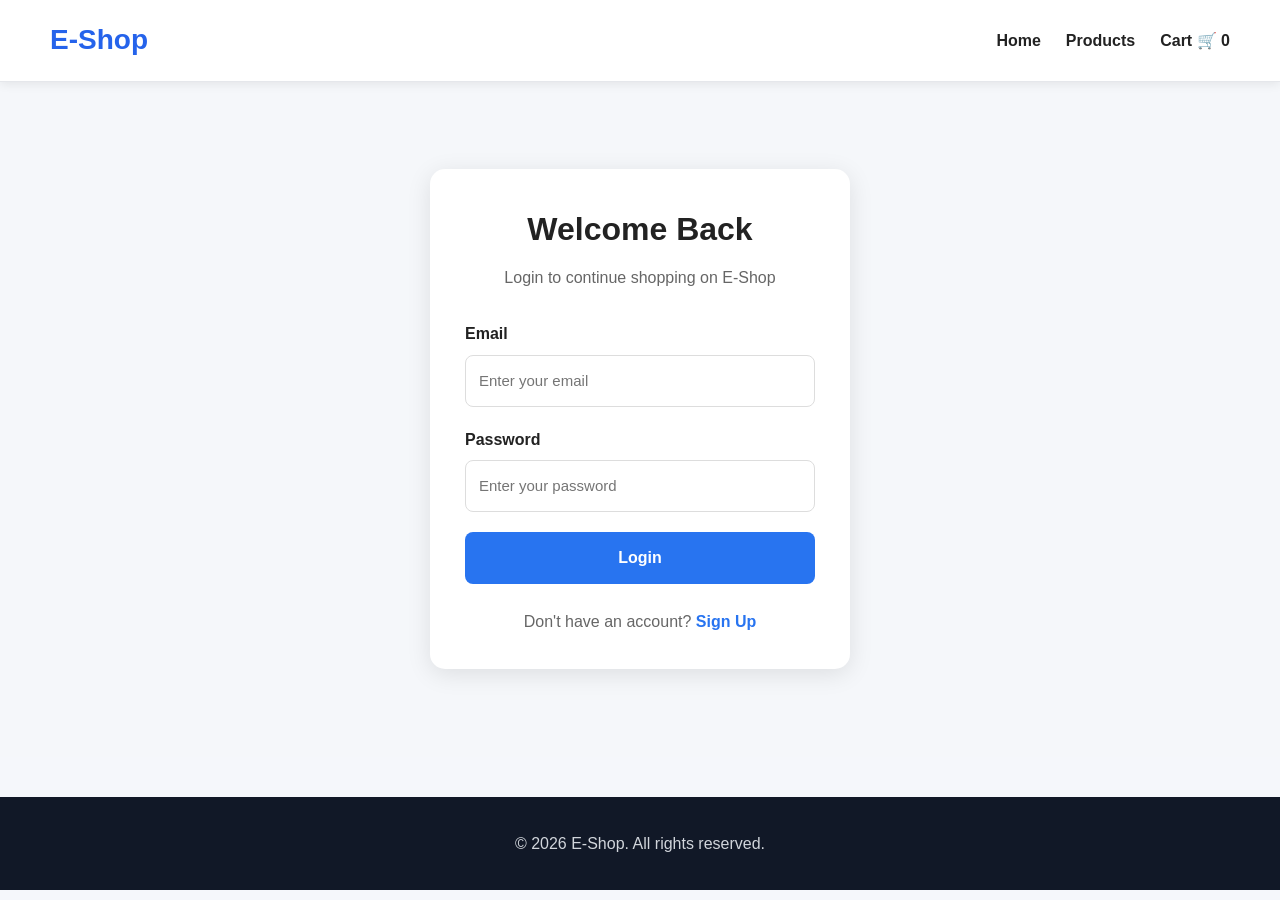
<file: index.html>
<!DOCTYPE html>
<html lang="en">
<head>
    <meta charset="UTF-8">
    <meta name="viewport" content="width=device-width, initial-scale=1.0">

    <title>E-Shop | Online Shopping</title>

    <link rel="stylesheet" href="css/style.css">
</head>

<body>

    <!-- Navbar -->
    <header class="navbar">

        <div class="logo" >E-Shop </div>

        <nav class="nav-links">
            <a href="index.html">Home</a>

            <a href="index.html#products">Products</a>

            <a href="cart.html" class="cart-link">
                🛒 Cart
                <span id="cart-count">0</span>
            </a>
            <a href="login.html" class="login-btn"> Login</a>
        </nav>

    </header>


    <!-- Hero Section -->
    <section class="hero">

        <div class="hero-content">

            <p class="eyebrow">
                WELCOME TO E-SHOP
            </p>

            <h1>
                Shop Your Favourite Products
            </h1>

            <p>
                Discover electronics, fashion, accessories and more
                at E-Shop.
            </p>

            <!-- Search Bar -->
            <div class="search-bar">

                <input
                    type="search"
                    id="search-input"
                    placeholder="Search products..."
                    aria-label="Search products"
                >

                <button 
                type ="button"
                id="search-button">
                    Search
                </button>

            </div>

        </div>

    </section>


    <!-- Products Section -->
    <main>

        <section class="products-section" id="products">

            <div class="section-heading">

                <div>
                    <p class="eyebrow">
                        EXPLORE OUR STORE
                    </p>

                    <h2>
                        All Products
                    </h2>
                </div>

                <p id="product-count"></p>

            </div>


            <!-- Product Grid -->
            <div
                id="product-grid"
                class="product-grid"
            >
                <!-- Products will be added using JavaScript -->
            </div>


            <!-- No Products Message -->
            <div
                id="no-products"
                class="empty-message hidden"
                style="display: none;"
            >
                No products found

                <p>
                    Try searching for another product.
                </p>

            </div>

        </section>

    </main>


    <!-- Product Details Popup -->
    <div
        id="product-modal"
        class="modal hidden"
        aria-hidden="true"
    >

        <div class="modal-content">

            <button
                id="close-modal"
                class="close-btn"
                aria-label="Close"
            >
                &times;
            </button>

            <div id="modal-body">
                <!-- Product details will appear here -->
            </div>

        </div>

    </div>


    <!-- Footer -->
    <footer class="footer">

        <p>
            &copy; 2026 E-Shop. All rights reserved.
        </p>

    </footer>


    <!-- JavaScript -->
    <script src="js/products.js"></script>
    <script src="js/script.js"></script>

</body>
</html>
</file>
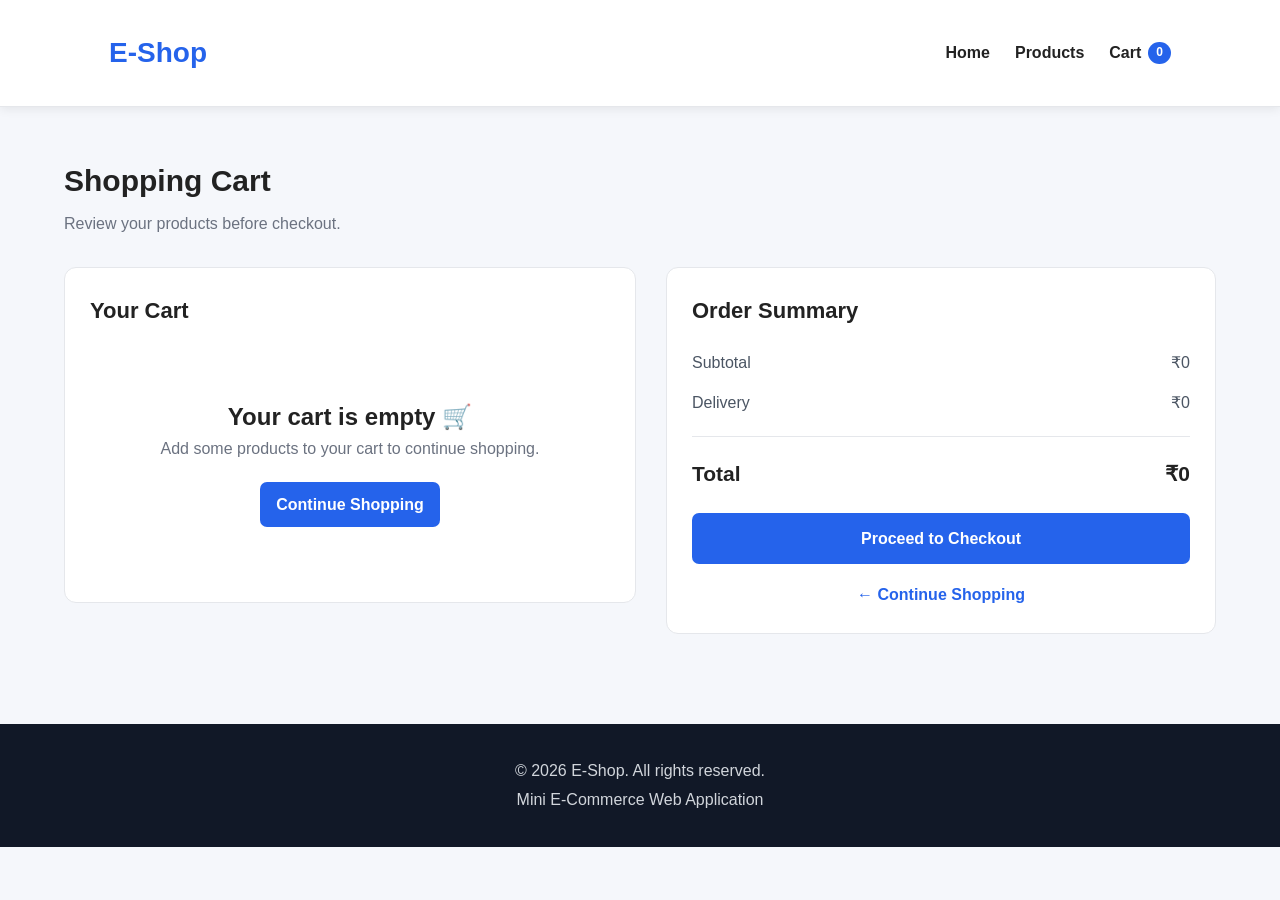
<file: cart.html>
<!DOCTYPE html>
<html lang="en">
<head>
    <meta charset="UTF-8">
    <meta name="viewport" content="width=device-width, initial-scale=1.0">

    <title>E-Shop | Cart</title>

    <link rel="stylesheet" href="css/style.css">
</head>

<body>

    <!-- Navigation Bar -->
    <header class="navbar">
        <div class="container nav-container">

            <a href="index.html" class="logo">
                E-Shop
            </a>

            <nav class="nav-links">
                <a href="index.html">Home</a>
                <a href="index.html#products">Products</a>

                <a href="cart.html" class="cart-link">
                    Cart
                    <span id="cart-count" class="cart-count">0</span>
                </a>
            </nav>

        </div>
    </header>


    <!-- Cart Section -->
    <main class="cart-page">

        <div class="container">

            <div class="page-heading">
                <h1>Shopping Cart</h1>
                <p>Review your products before checkout.</p>
            </div>


            <div class="cart-layout">

                <!-- Cart Items -->
                <section class="cart-items-section">

                    <div class="cart-section-header">
                        <h2>Your Cart</h2>
                    </div>

                    <!-- cart.js will insert products here -->
                    <div id="cart-container" class="cart-container">

                        <div class="empty-cart" id="empty-cart">
                            <h3>Your cart is empty</h3>
                            <p>Add some products from our store.</p>

                            <a href="index.html" class="btn">
                                Continue Shopping
                            </a>
                        </div>

                    </div>

                </section>


                <!-- Cart Summary -->
                <aside class="cart-summary">

                    <h2>Order Summary</h2>

                    <div class="summary-row">
                        <span>Subtotal</span>
                        <span id="cart-subtotal">₹0</span>
                    </div>

                    <div class="summary-row">
                        <span>Delivery</span>
                        <span id="cart-delivery">Free</span>
                    </div>

                    <div class="summary-divider"></div>

                    <div class="summary-total">
                        <span>Total</span>
                        <span id="cart-total">₹0</span>
                    </div>

                    <button
                        type="button"
                        id="checkout-button"
                        class="btn checkout-btn"
                    >
                        Proceed to Checkout
                    </button>

                    <a href="index.html" class="continue-shopping">
                        ← Continue Shopping
                    </a>

                </aside>

            </div>

        </div>

    </main>


    <!-- Footer -->
    <footer class="footer">
        <div class="container">

            <p>
                © 2026 E-Shop. All rights reserved.
            </p>

            <p>
                Mini E-Commerce Web Application
            </p>

        </div>
    </footer>


    <!-- JavaScript -->
    <script src="js/products.js"></script>
    <script src="js/cart.js"></script>

</body>
</html>
</file>
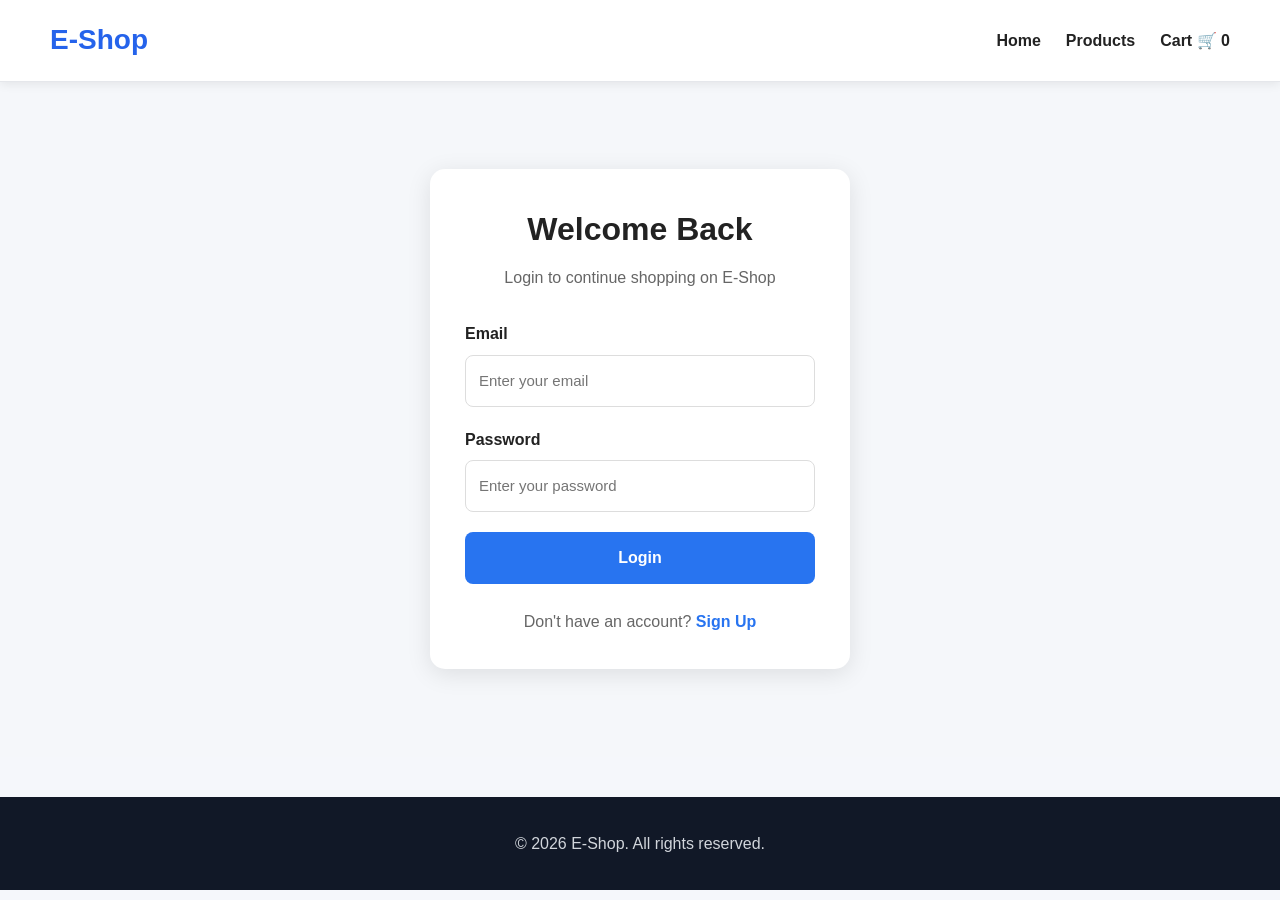
<file: login.html>
<!DOCTYPE html>
<html lang="en">
<head>
    <meta charset="UTF-8">
    <meta name="viewport" content="width=device-width, initial-scale=1.0">

    <title>Login - E-Shop</title>

    <link rel="stylesheet" href="css/style.css">
</head>

<body>

    <!-- Navbar -->
    <header class="navbar">

        <div class="logo">
            E-Shop
        </div>

        <nav class="nav-links">
            <a href="index.html">Home</a>
            <a href="index.html#products">Products</a>
            <a href="cart.html">
                Cart 🛒
                <span id="cart-count">0</span>
            </a>
        </nav>

    </header>


    <!-- Login Section -->
    <main class="login-page">

        <div class="login-container">

            <h1>Welcome Back</h1>

            <p class="login-subtitle">
                Login to continue shopping on E-Shop
            </p>

            <form id="login-form">

                <div class="form-group">
                    <label for="email">Email</label>

                    <input
                        type="email"
                        id="email"
                        placeholder="Enter your email"
                        required
                    >
                </div>


                <div class="form-group">
                    <label for="password">Password</label>

                    <input
                        type="password"
                        id="password"
                        placeholder="Enter your password"
                        required
                    >
                </div>


                <button type="submit" class="login-submit">
                    Login
                </button>

            </form>


            <p class="signup-text">
                Don't have an account?
                <a href="signup.html" id="signup-link">Sign Up</a>
            </p>

        </div>

    </main>


    <footer class="footer">
        <p>© 2026 E-Shop. All rights reserved.</p>
    </footer>


    <script src="js/login.js"></script>

</body>
</html>
</file>
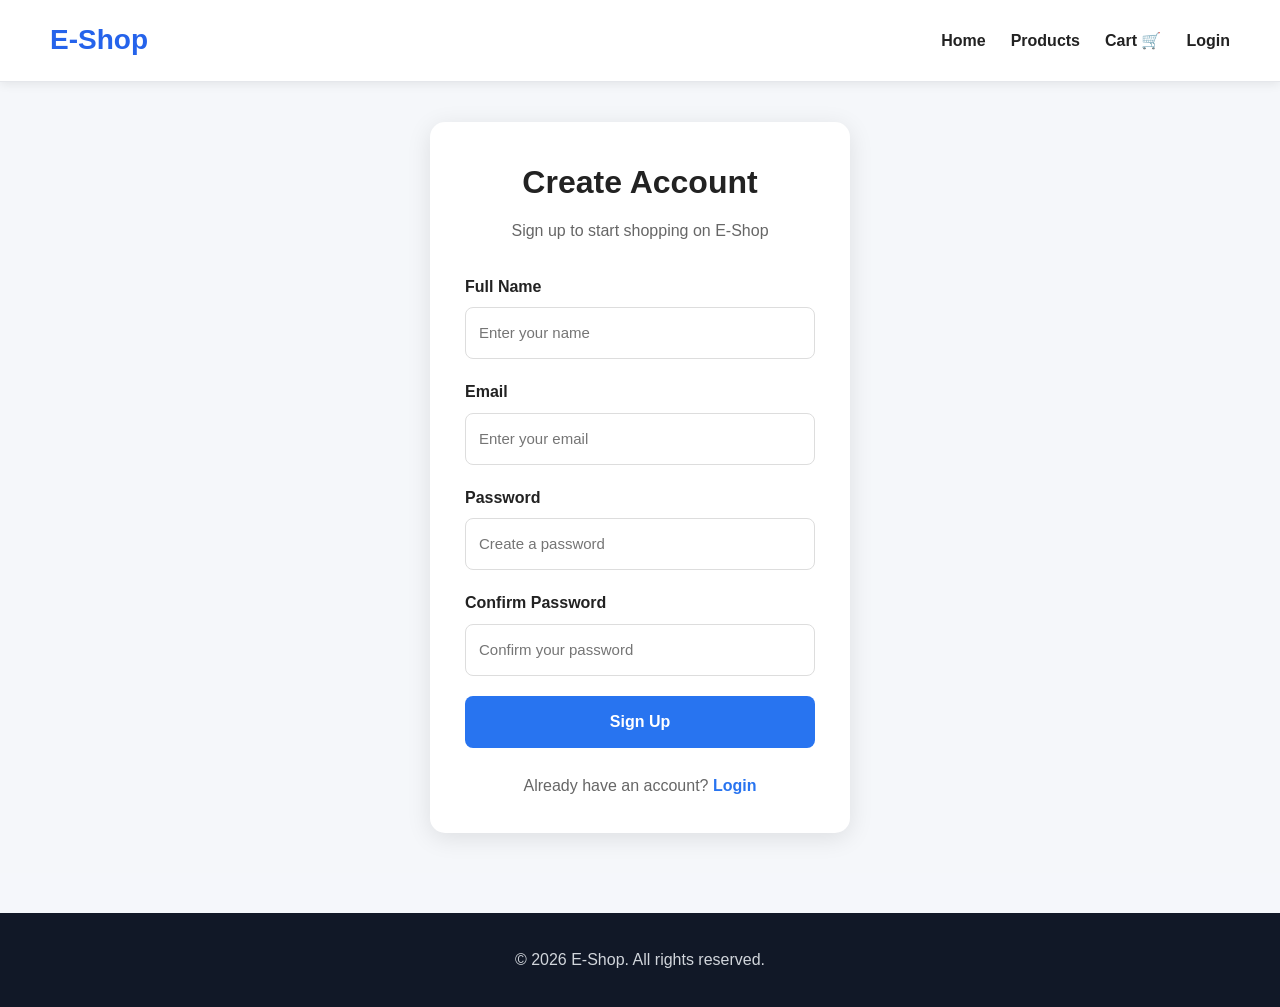
<file: signup.html>
<!DOCTYPE html>
<html lang="en">
<head>
    <meta charset="UTF-8">
    <meta name="viewport" content="width=device-width, initial-scale=1.0">

    <title>Sign Up - E-Shop</title>

    <link rel="stylesheet" href="css/style.css">
</head>

<body>

    <header class="navbar">

        <div class="logo">
            E-Shop
        </div>

        <nav class="nav-links">
            <a href="index.html">Home</a>
            <a href="index.html#products">Products</a>
            <a href="cart.html">Cart 🛒</a>
            <a href="login.html">Login</a>
        </nav>

    </header>


    <main class="login-page">

        <div class="login-container">

            <h1>Create Account</h1>

            <p class="login-subtitle">
                Sign up to start shopping on E-Shop
            </p>

            <form id="signup-form">

                <div class="form-group">
                    <label for="name">Full Name</label>

                    <input
                        type="text"
                        id="name"
                        placeholder="Enter your name"
                        required
                    >
                </div>

                <div class="form-group">
                    <label for="signup-email">Email</label>

                    <input
                        type="email"
                        id="signup-email"
                        placeholder="Enter your email"
                        required
                    >
                </div>

                <div class="form-group">
                    <label for="signup-password">Password</label>

                    <input
                        type="password"
                        id="signup-password"
                        placeholder="Create a password"
                        required
                    >
                </div>

                <div class="form-group">
                    <label for="confirm-password">
                        Confirm Password
                    </label>

                    <input
                        type="password"
                        id="confirm-password"
                        placeholder="Confirm your password"
                        required
                    >
                </div>

                <button type="submit" class="login-submit">
                    Sign Up
                </button>

            </form>

            <p class="signup-text">
                Already have an account?
                <a href="login.html">Login</a>
            </p>

        </div>

    </main>


    <footer class="footer">
        <p>© 2026 E-Shop. All rights reserved.</p>
    </footer>


    <script src="js/signup.js"></script>

</body>
</html>
</file>
<file: css/style.css>
/* for defaultness of e-shop */

* {
    margin: 0;
    padding: 0;
    box-sizing: border-box;
}

html {
    scroll-behavior: smooth;
}

body {
    font-family: Arial, Helvetica, sans-serif;
    background: #f5f7fb;
    color: #222;
    line-height: 1.6;
}

a {
    text-decoration: none;
    color: inherit;
}

button,
input {
    font: inherit;
}

.container {
    width: 90%;
    max-width: 1200px;
    margin: 0 auto;
}


/* for navbar*/

.navbar {
    background: #ffffff;
    border-bottom: 1px solid #e5e7eb;
    position: sticky;
    top: 0;
    display: flex;
    justify-content: space-between;
    align-items: center;
    padding: 18px 50px;
    box-shadow: 0 2px 10px rgba(0, 0, 0, 0.08);
    z-index: 1000;
}

.nav-container {
    min-height: 70px;
    display: flex;
    align-items: center;
    justify-content: space-between;
    gap: 20px;
}

.logo {
    font-size: 28px;
    font-weight: bold;
    color: #2563eb;
}

.nav-links {
    display: flex;
    align-items: center;
    gap: 25px;
}
.nav-links{
    display:flex;
    align-items: center;
    gap:#222;
    margin-left:auto;
}
.nav-links a {
    font-weight: 600;
    color: #222;
    transition: color 0.2s ease;
}

.nav-links a:hover {
    color: #2874f0;
}

.cart-link {
    display: flex;
    align-items: center;
    gap: 7px;
}

.cart-count {
    min-width: 22px;
    height: 22px;
    padding: 3px 8px;
    border-radius: 50%;
    background: #2563eb;
    color: white;
    font-size: 12px;
    display: inline-flex;
    align-items: center;
    justify-content: center;
}


/* for hero section */

.hero {
    background: linear-gradient(135deg, #2563eb, #4f46e5);
    color: white;
    padding: 70px 20px;
    text-align: center;
}

.hero h1 {
    font-size: 42px;
    margin-bottom: 12px;
}

.hero p {
    font-size: 18px;
    margin-bottom: 30px;
}

.search-box {
    width: 100%;
    max-width: 650px;
    margin: 0 auto;
    display: flex;
    background: white;
    border-radius: 8px;
    overflow: hidden;
}

.search-box input {
    flex: 1;
    border: none;
    outline: none;
    padding: 15px 18px;
    color: #333;
}

.search-box button {
    border: none;
    background: #111827;
    color: white;
    padding: 0 25px;
    cursor: pointer;
}

.search-box button:hover {
    background: #000;
}


/* for section headings */

.products-section,
.cart-page {
    padding: 50px 0;
}

.section-header,
.page-heading {
    margin-bottom: 30px;
}

.section-header h2,
.page-heading h1 {
    font-size: 30px;
    margin-bottom: 6px;
}

.section-header p,
.page-heading p {
    color: #6b7280;
}


/* for products purpose.. grid!*/

.product-grid {
    display: grid;
    grid-template-columns: repeat(4, 1fr);
    gap: 25px;
}

.product-card {
    background: white;
    border: 1px solid #e5e7eb;
    border-radius: 12px;
    min-height: 500px;
    overflow: hidden;
    transition: transform 0.2s ease, box-shadow 0.2s ease;
}

.product-card:hover {
    transform: translateY(-5px);
    box-shadow: 0 10px 25px rgba(0, 0, 0, 0.08);
}

.product-image {
    width: 100%;
    height: 280px;
    object-fit: contain;
    display: block;
    background: #f8f8f8;
    padding: 10px;
}

.product-info {
    padding: 18px;
}

.product-category {
    color: #2563eb;
    font-size: 13px;
    font-weight: 700;
    text-transform: uppercase;
    margin-bottom: 5px;
}

.product-name {
    font-size: 19px;
    margin-bottom: 8px;
}

.product-description {
    color: #6b7280;
    font-size: 14px;
    margin-bottom: 12px;
}

.product-rating {
    margin-bottom: 10px;
    font-size: 14px;
}

.product-price {
    font-size: 21px;
    font-weight: 700;
    margin-bottom: 15px;
}

.product-actions {
    display: flex;
    gap: 8px;
}


/* for buttons purpose*/

.btn {
    display: inline-flex;
    align-items: center;
    justify-content: center;
    border: none;
    border-radius: 7px;
    padding: 10px 16px;
    background: #2563eb;
    color: white;
    font-weight: 600;
    cursor: pointer;
    transition: background 0.2s ease, transform 0.2s ease;
}

.btn:hover {
    background: #1d4ed8;
    transform: translateY(-1px);
}

.view-btn {
    background: #e5e7eb;
    color: #111827;
}

.view-btn:hover {
    background: #d1d5db;
}

.add-btn {
    flex: 1;
}


/* for product model purpose */

.modal {
    position: fixed;
    inset: 0;
    background: rgba(0, 0, 0, 0.6);
    display: none;
    align-items: center;
    justify-content: center;
    padding: 20px;
    z-index: 2000;
}

.modal.active {
    display: flex;
}

.modal-content {
    background: white;
    width: 100%;
    max-width: 600px;
    max-height: 90vh;
    overflow-y: auto;
    border-radius: 12px;
    padding: 25px;
    position: relative;
}

.close-modal {
    position: absolute;
    right: 18px;
    top: 12px;
    border: none;
    background: transparent;
    font-size: 28px;
    cursor: pointer;
}

/* for cart page purpose */

.cart-layout {
    display: grid;
    grid-template-columns: 1fr 550px;
    gap: 30px;
    align-items: start;
}

.cart-items-section,
.cart-summary {
    background: white;
    border: 1px solid #e5e7eb;
    border-radius: 12px;
    padding: 25px;
}

.cart-section-header {
    margin-bottom: 20px;
}

.cart-section-header h2 {
    font-size: 22px;
}

.cart-item {
    display: grid;
    grid-template-columns: 90px 1fr auto;
    gap: 18px;
    align-items: center;
    padding: 18px 0;
    border-bottom: 1px solid #e5e7eb;
}

.cart-item:last-child {
    border-bottom: none;
}

.cart-item-image {
    width: 150px;
    height: 120px;
    object-fit: contain;
    border-radius: 10px;
    background: #f5f5f5;
    padding: 8px;
}

.cart-item-info h3 {
    font-size: 17px;
    margin-bottom: 5px;
}

.cart-item-price {
    color: #2563eb;
    font-weight: 700;
}

.quantity-controls {
    display: flex;
    align-items: center;
    gap: 8px;
    margin-top: 10px;
}

.quantity-btn {
    width: 30px;
    height: 30px;
    border: 1px solid #d1d5db;
    background: #f9fafb;
    border-radius: 5px;
    cursor: pointer;
    font-weight: bold;
}

.quantity-btn:hover {
    background: #e5e7eb;
}

.quantity {
    min-width: 25px;
    text-align: center;
    font-weight: 600;
}

.cart-item-actions {
    text-align: right;
}

.cart-item-total {
    font-size: 18px;
    font-weight: 700;
    margin-bottom: 10px;
}

.remove-btn {
    border: none;
    background: transparent;
    color: #dc2626;
    font-weight: 600;
    cursor: pointer;
}

.remove-btn:hover {
    text-decoration: underline;
}


/* for empty cart purpose */

.empty-cart {
    text-align: center;
    padding: 50px 20px;
}

.empty-cart h3 {
    font-size: 24px;
    margin-bottom: 8px;
}

.empty-cart p {
    color: #6b7280;
    margin-bottom: 20px;
}


/* for cart summary purpose */

.cart-summary {
    position: sticky;
    top: 95px;
}

.cart-summary h2 {
    font-size: 22px;
    margin-bottom: 22px;
}

.summary-row {
    display: flex;
    justify-content: space-between;
    margin-bottom: 15px;
    color: #4b5563;
}

.summary-divider {
    border-top: 1px solid #e5e7eb;
    margin: 20px 0;
}

.summary-total {
    display: flex;
    justify-content: space-between;
    font-size: 21px;
    font-weight: 800;
    margin-bottom: 22px;
}

.checkout-btn {
    width: 100%;
    padding: 13px;
    font-size: 16px;
}

.continue-shopping {
    display: block;
    text-align: center;
    color: #2563eb;
    font-weight: 600;
    margin-top: 18px;
}

.continue-shopping:hover {
    text-decoration: underline;
}


/* for footer purpose*/

.footer {
    background: #111827;
    color: white;
    padding: 30px 0;
    text-align: center;
    margin-top: 40px;
}

.footer p {
    margin: 4px 0;
    color: #d1d5db;
}


/* for no product message purpose */

.no-products {
    text-align: center;
    padding: 40px;
    color: #6b7280;
}


/* for responsive purpose */

@media (max-width: 1000px) {

    .product-grid {
        grid-template-columns: repeat(3, 1fr);
    }

    .cart-layout {
        grid-template-columns: 1fr;
    }

    .cart-summary {
        position: static;
    }
}


@media (max-width: 750px) {

    .nav-container {
        flex-direction: column;
        padding: 15px 0;
    }

    .nav-links {
        gap: 15px;
        flex-wrap: wrap;
        justify-content: center;
    }

    .hero {
        padding: 50px 15px;
    }

    .hero h1 {
        font-size: 32px;
    }

    .product-grid {
        grid-template-columns: repeat(2, 1fr);
    }

    .cart-item {
        grid-template-columns: 70px 1fr;
    }

    .cart-item-image {
        width: 70px;
        height: 70px;
    }

    .cart-item-actions {
        grid-column: 2;
        text-align: left;
    }
}

@media(max-width: 600px){
    .cart-item-image{
        width:80px;
        height:80px
    }
}
@media (max-width: 500px) {

    .container {
        width: 94%;
    }

    .logo {
        font-size: 24px;
    }

    .nav-links {
        font-size: 14px;
    }

    .hero h1 {
        font-size: 28px;
    }

    .hero p {
        font-size: 15px;
    }

    .search-box {
        flex-direction: column;
    }

    .search-box button {
        padding: 12px;
    }

    .product-grid {
        grid-template-columns: 1fr;
    }

    .product-image {
        height: 240px;
    }

    .product-actions {
        flex-direction: column;
    }

    .cart-items-section,
    .cart-summary {
        padding: 18px;
    }

}
@media (max-width: 768px) {
    .product-grid {
        grid-template-columns: repeat(2, 1fr);
        gap: 15px;
    }

    .product-image {
        height: 220px;
    }

    .product-card {
        min-height: 430px;
    }
}

@media (max-width: 480px) {
    .product-grid {
        grid-template-columns: 1fr;
    }

    .product-image {
        height: 260px;
    }
}

/* for login page purpose*/

.login-page {
    min-height: 75vh;
    display: flex;
    justify-content: center;
    align-items: center;
    padding: 40px 20px;
    background: #f5f7fa;
}

.login-container {
    width: 100%;
    max-width: 420px;
    background: #ffffff;
    padding: 35px;
    border-radius: 15px;
    box-shadow: 0 5px 25px rgba(0, 0, 0, 0.1);
}

.login-container h1 {
    text-align: center;
    margin-bottom: 10px;
}

.login-subtitle {
    text-align: center;
    color: #666;
    margin-bottom: 30px;
}

.form-group {
    margin-bottom: 20px;
}

.form-group label {
    display: block;
    margin-bottom: 8px;
    font-weight: 600;
}

.form-group input {
    width: 100%;
    padding: 13px;
    border: 1px solid #ddd;
    border-radius: 8px;
    font-size: 15px;
    box-sizing: border-box;
}

.form-group input:focus {
    outline: none;
    border-color: #2874f0;
}

.login-submit {
    width: 100%;
    padding: 13px;
    border: none;
    border-radius: 8px;
    background: #2874f0;
    color: white;
    font-size: 16px;
    font-weight: 600;
    cursor: pointer;
}

.login-submit:hover {
    background: #185abc;
}

.signup-text {
    text-align: center;
    margin-top: 25px;
    color: #666;
}

.signup-text a {
    color: #2874f0;
    text-decoration: none;
    font-weight: 600;
}
</file>
